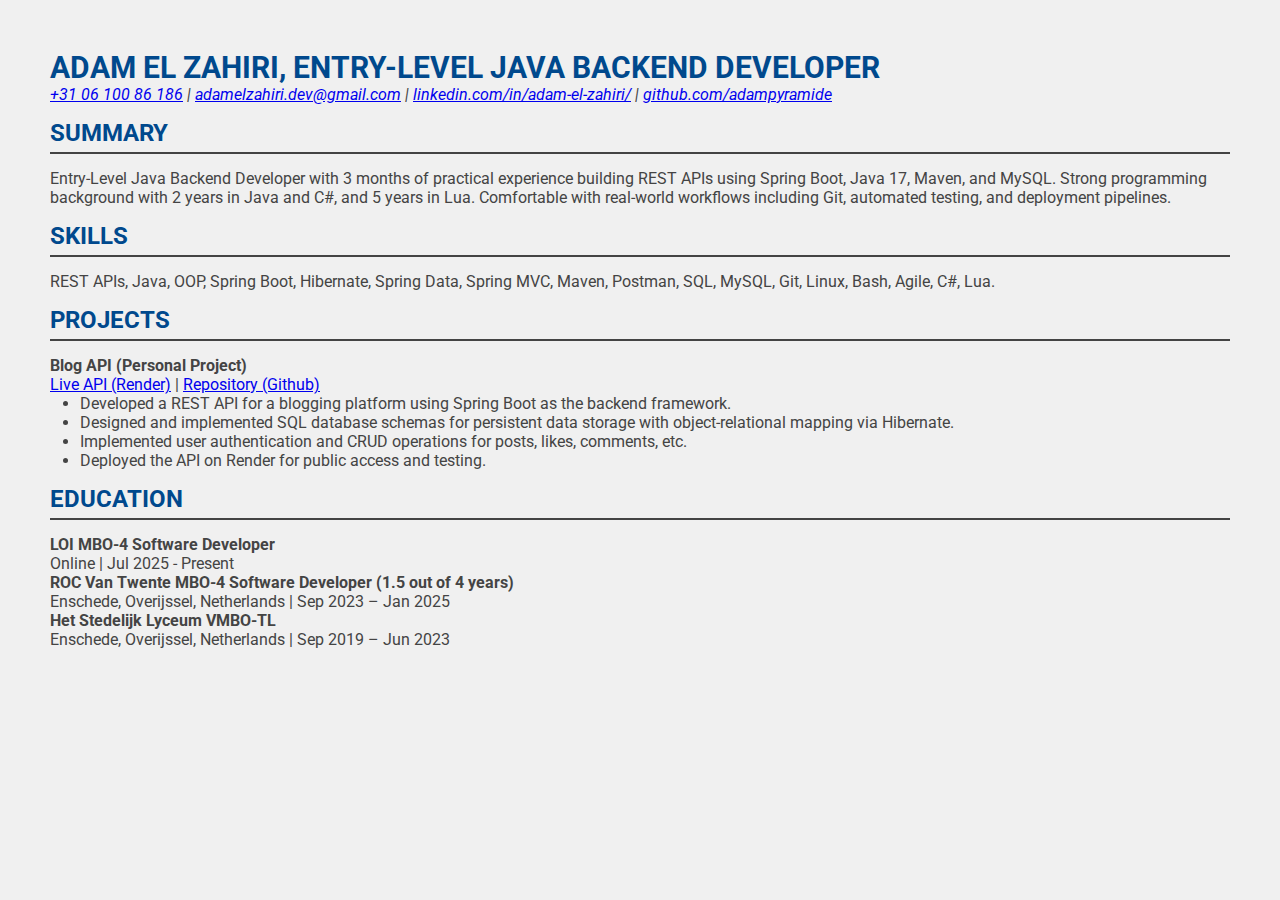
<file: cv-en.html>
<!DOCTYPE html>
<html lang="en">
<head>
    <meta charset="UTF-8">
    <meta name="viewport" content="width=device-width, initial-scale=1.0">
    <link rel="stylesheet" type="text/css" href="/CSS/resume_style.css">
    <title>Adam El Zahiri CV English</title>

    <link href="https://fonts.googleapis.com/css2?family=National+Park:wght@200..800&family=Roboto:ital,wght@0,100..900;1,100..900&family=Special+Gothic+Condensed+One&display=swap" rel="stylesheet" alt="Robot Google Fonts for all text">
</head>
<body>
    <header>
        <h1>ADAM EL ZAHIRI, ENTRY-LEVEL JAVA BACKEND DEVELOPER</h1>
        <address>
            <p>
                <a href="tel:+31610086186">+31 06 100 86 186</a> | 
                <a href="mailto:adamxelz@gmail.com">adamelzahiri.dev@gmail.com</a> | 
                <a href="https://www.linkedin.com/in/adam-el-zahiri/">linkedin.com/in/adam-el-zahiri/</a> | 
                <a href="https://github.com/adampyramide">github.com/adampyramide</a>
            </p>
        </address>
    </header>

    <section>
        <h2>SUMMARY</h2>
        <p>Entry-Level Java Backend Developer with 3 months of practical experience building REST APIs using Spring Boot, Java 17, Maven, and MySQL. Strong programming background with 2 years in Java and C#, and 5 years in Lua. Comfortable with real-world workflows including Git, automated testing, and deployment pipelines.</p>
    </section>

    <section>
        <h2>SKILLS</h2>

        <p>REST APIs, Java, OOP, Spring Boot, Hibernate, Spring Data, Spring MVC, Maven, Postman, SQL, MySQL, Git, Linux, Bash, Agile, C#, Lua.</p>
    </section>

    <!-- <section>
        <h2>WORK EXPERIENCE</h2>
        <div>
            <strong>Title</strong>
            <p>Company Name | Location | January 2025 - Present</p>
            <ul>
                <li>Achievement1</li>
                <li>Achievement2</li>
                <li>Achievement3</li>
            </ul>
        </div>
    </section> -->

    <section>
        <h2>PROJECTS</h2>
        
        <div>
            <strong>Blog API (Personal Project)</strong>
            <p>
                <a href="https://blogapi-vzsx.onrender.com/">Live API (Render)</a> | 
                <a href="https://github.com/adampyramide/BlogAPI">Repository (Github)</a>
            </p>
            <ul>
                <li>Developed a REST API for a blogging platform using Spring Boot as the backend framework.</li>
                <li>Designed and implemented SQL database schemas for persistent data storage with object-relational mapping via Hibernate.</li>
                <li>Implemented user authentication and CRUD operations for posts, likes, comments, etc.</li>
                <!-- <li>Implemented automated testing for API endpoints using JUnit and Mockito.</li> -->
                <!-- <li>Collaborated with a frontend developer to integrate and consume the API, ensuring seamless communication between backend and frontend components.</li> -->
                <li>Deployed the API on Render for public access and testing.</li>
            </ul>
        </div>

    </section>

    <section>
        <h2>EDUCATION</h2>
        
        <div>
            <strong>LOI MBO-4 Software Developer</strong>
            <p>Online | Jul 2025 - Present</p>
        </div>

        <div>
            <strong>ROC Van Twente MBO-4 Software Developer (1.5 out of 4 years)</strong>
            <p>Enschede, Overijssel, Netherlands | Sep 2023 – Jan 2025</p>
        </div>

        <div>
            <strong>Het Stedelijk Lyceum VMBO-TL</strong>
            <p>Enschede, Overijssel, Netherlands | Sep 2019 – Jun 2023</p>
        </div>

    </section>
    
    <script>
        document.addEventListener("DOMContentLoaded", function () {
            const links = document.querySelectorAll("a[href^='http']");
            links.forEach(link => {
                link.setAttribute("target", "_blank");
                link.setAttribute("rel", "noopener noreferrer");
            });
        });
    </script>
</body>
</html>
</file>
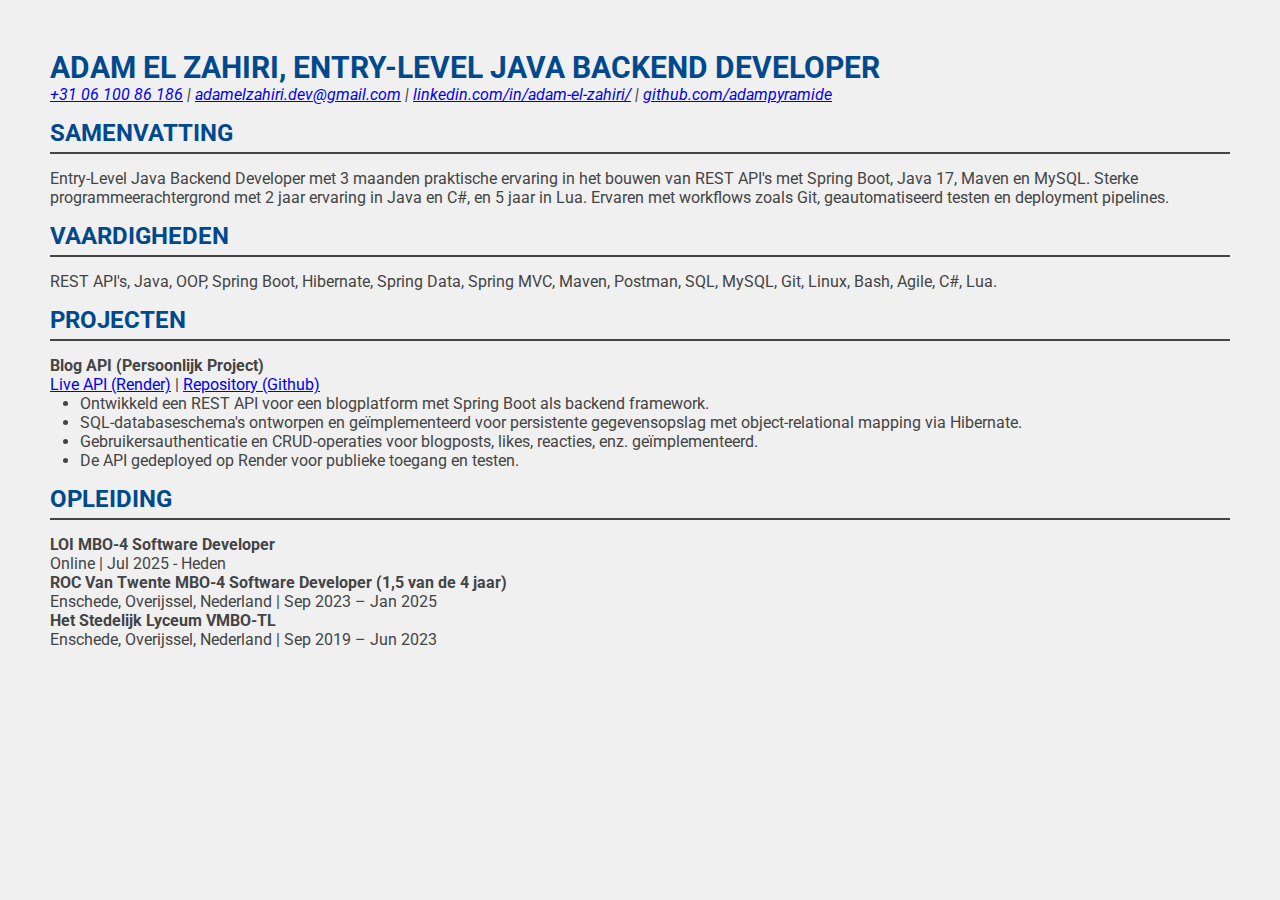
<file: cv-nl.html>
<!DOCTYPE html>
<html lang="nl">
<head>
    <meta charset="UTF-8">
    <meta name="viewport" content="width=device-width, initial-scale=1.0">
    <link rel="stylesheet" type="text/css" href="/CSS/resume_style.css">
    <title>Adam El Zahiri CV Nederlands</title>

    <link href="https://fonts.googleapis.com/css2?family=National+Park:wght@200..800&family=Roboto:ital,wght@0,100..900;1,100..900&family=Special+Gothic+Condensed+One&display=swap" rel="stylesheet" alt="Robot Google Fonts voor alle tekst">
</head>
<body>
    <header>
        <h1>ADAM EL ZAHIRI, ENTRY-LEVEL JAVA BACKEND DEVELOPER</h1>
        <address>
            <p>
                <a href="tel:+31610086186">+31 06 100 86 186</a> | 
                <a href="mailto:adamxelz@gmail.com">adamelzahiri.dev@gmail.com</a> | 
                <a href="https://www.linkedin.com/in/adam-el-zahiri/">linkedin.com/in/adam-el-zahiri/</a> | 
                <a href="https://github.com/adampyramide">github.com/adampyramide</a>
            </p>
        </address>
    </header>

    <section>
        <h2>SAMENVATTING</h2>
        <p>Entry-Level Java Backend Developer met 3 maanden praktische ervaring in het bouwen van REST API's met Spring Boot, Java 17, Maven en MySQL. Sterke programmeerachtergrond met 2 jaar ervaring in Java en C#, en 5 jaar in Lua. Ervaren met workflows zoals Git, geautomatiseerd testen en deployment pipelines.</p>
    </section>

    <section>
        <h2>VAARDIGHEDEN</h2>
        <p>REST API's, Java, OOP, Spring Boot, Hibernate, Spring Data, Spring MVC, Maven, Postman, SQL, MySQL, Git, Linux, Bash, Agile, C#, Lua.</p>
    </section>

    <!-- <section>
        <h2>WERKERVARING</h2>
        <div>
            <strong>Functie</strong>
            <p>Bedrijfsnaam | Locatie | Jan 2025 - Heden</p>
            <ul>
                <li>Prestatie1</li>
                <li>Prestatie2</li>
                <li>Prestatie3</li>
            </ul>
        </div>
    </section> -->

    <section>
        <h2>PROJECTEN</h2>

        <div>
            <strong>Blog API (Persoonlijk Project)</strong>
            <p>
                <a href="https://blogapi-vzsx.onrender.com/">Live API (Render)</a> | 
                <a href="https://github.com/adampyramide/BlogAPI">Repository (Github)</a>
            </p>
            <ul>
                <li>Ontwikkeld een REST API voor een blogplatform met Spring Boot als backend framework.</li>
                <li>SQL-databaseschema's ontworpen en geïmplementeerd voor persistente gegevensopslag met object-relational mapping via Hibernate.</li>
                <li>Gebruikersauthenticatie en CRUD-operaties voor blogposts, likes, reacties, enz. geïmplementeerd.</li>
                <!-- <li>Geautomatiseerd testen van API-endpoints met JUnit en Mockito geïmplementeerd.</li> -->
                <!-- <li>Samenwerking met een frontend developer om de API te integreren en te gebruiken, voor een naadloze communicatie tussen backend en frontend.</li> -->
                <li>De API gedeployed op Render voor publieke toegang en testen.</li>
            </ul>
        </div>

    </section>

    <section>
        <h2>OPLEIDING</h2>
        <div>
            <strong>LOI MBO-4 Software Developer</strong>
            <p>Online | Jul 2025 - Heden</p>
        </div>

        <div>
            <strong>ROC Van Twente MBO-4 Software Developer (1,5 van de 4 jaar)</strong>
            <p>Enschede, Overijssel, Nederland | Sep 2023 – Jan 2025</p>
        </div>

        <div>
            <strong>Het Stedelijk Lyceum VMBO-TL</strong>
            <p>Enschede, Overijssel, Nederland | Sep 2019 – Jun 2023</p>
        </div>
    </section>
    
    <script>
        document.addEventListener("DOMContentLoaded", function () {
            const links = document.querySelectorAll("a[href^='http']");
            links.forEach(link => {
                link.setAttribute("target", "_blank");
                link.setAttribute("rel", "noopener noreferrer");
            });
        });
    </script>
</body>
</html>
</file>
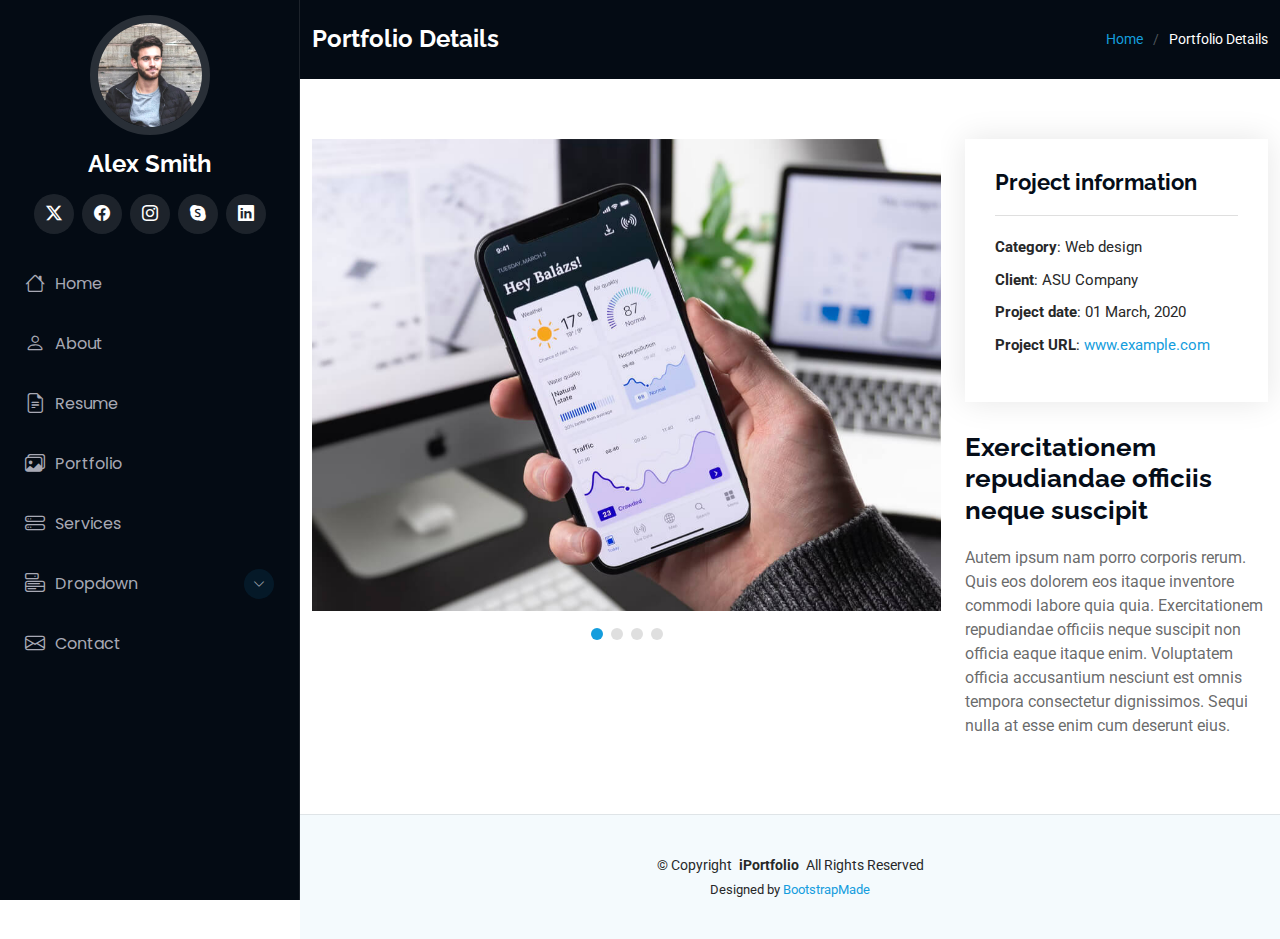
<file: portfolio-details.html>
<!DOCTYPE html>
<html lang="en">

<head>
  <meta charset="utf-8">
  <meta content="width=device-width, initial-scale=1.0" name="viewport">
  <title>Portfolio Details - iPortfolio Bootstrap Template</title>
  <meta content="" name="description">
  <meta content="" name="keywords">

  <!-- Favicons -->
  <link href="assets/img/favicon.png" rel="icon">
  <link href="assets/img/apple-touch-icon.png" rel="apple-touch-icon">

  <!-- Fonts -->
  <link href="https://fonts.googleapis.com" rel="preconnect">
  <link href="https://fonts.gstatic.com" rel="preconnect" crossorigin>
  <link href="https://fonts.googleapis.com/css2?family=Roboto:ital,wght@0,100;0,300;0,400;0,500;0,700;0,900;1,100;1,300;1,400;1,500;1,700;1,900&family=Poppins:ital,wght@0,100;0,200;0,300;0,400;0,500;0,600;0,700;0,800;0,900;1,100;1,200;1,300;1,400;1,500;1,600;1,700;1,800;1,900&family=Raleway:ital,wght@0,100;0,200;0,300;0,400;0,500;0,600;0,700;0,800;0,900;1,100;1,200;1,300;1,400;1,500;1,600;1,700;1,800;1,900&display=swap" rel="stylesheet">

  <!-- Vendor CSS Files -->
  <link href="assets/vendor/bootstrap/css/bootstrap.min.css" rel="stylesheet">
  <link href="assets/vendor/bootstrap-icons/bootstrap-icons.css" rel="stylesheet">
  <link href="assets/vendor/aos/aos.css" rel="stylesheet">
  <link href="assets/vendor/glightbox/css/glightbox.min.css" rel="stylesheet">
  <link href="assets/vendor/swiper/swiper-bundle.min.css" rel="stylesheet">

  <!-- Main CSS File -->
  <link href="assets/css/main.css" rel="stylesheet">

  <!-- =======================================================
  * Template Name: iPortfolio
  * Template URL: https://bootstrapmade.com/iportfolio-bootstrap-portfolio-websites-template/
  * Updated: Jun 29 2024 with Bootstrap v5.3.3
  * Author: BootstrapMade.com
  * License: https://bootstrapmade.com/license/
  ======================================================== -->
</head>

<body class="portfolio-details-page">

  <header id="header" class="header dark-background d-flex flex-column">
    <i class="header-toggle d-xl-none bi bi-list"></i>

    <div class="profile-img">
      <img src="assets/img/my-profile-img.jpg" alt="" class="img-fluid rounded-circle">
    </div>

    <a href="index.html" class="logo d-flex align-items-center justify-content-center">
      <!-- Uncomment the line below if you also wish to use an image logo -->
      <!-- <img src="assets/img/logo.png" alt=""> -->
      <h1 class="sitename">Alex Smith</h1>
    </a>

    <div class="social-links text-center">
      <a href="#" class="twitter"><i class="bi bi-twitter-x"></i></a>
      <a href="#" class="facebook"><i class="bi bi-facebook"></i></a>
      <a href="#" class="instagram"><i class="bi bi-instagram"></i></a>
      <a href="#" class="google-plus"><i class="bi bi-skype"></i></a>
      <a href="#" class="linkedin"><i class="bi bi-linkedin"></i></a>
    </div>

    <nav id="navmenu" class="navmenu">
      <ul>
        <li><a href="#hero"><i class="bi bi-house navicon"></i>Home</a></li>
        <li><a href="#about"><i class="bi bi-person navicon"></i> About</a></li>
        <li><a href="#resume"><i class="bi bi-file-earmark-text navicon"></i> Resume</a></li>
        <li><a href="#portfolio"><i class="bi bi-images navicon"></i> Portfolio</a></li>
        <li><a href="#services"><i class="bi bi-hdd-stack navicon"></i> Services</a></li>
        <li class="dropdown"><a href="#"><i class="bi bi-menu-button navicon"></i> <span>Dropdown</span> <i class="bi bi-chevron-down toggle-dropdown"></i></a>
          <ul>
            <li><a href="#">Dropdown 1</a></li>
            <li class="dropdown"><a href="#"><span>Deep Dropdown</span> <i class="bi bi-chevron-down toggle-dropdown"></i></a>
              <ul>
                <li><a href="#">Deep Dropdown 1</a></li>
                <li><a href="#">Deep Dropdown 2</a></li>
                <li><a href="#">Deep Dropdown 3</a></li>
                <li><a href="#">Deep Dropdown 4</a></li>
                <li><a href="#">Deep Dropdown 5</a></li>
              </ul>
            </li>
            <li><a href="#">Dropdown 2</a></li>
            <li><a href="#">Dropdown 3</a></li>
            <li><a href="#">Dropdown 4</a></li>
          </ul>
        </li>
        <li><a href="#contact"><i class="bi bi-envelope navicon"></i> Contact</a></li>
      </ul>
    </nav>

  </header>

  <main class="main">

    <!-- Page Title -->
    <div class="page-title dark-background">
      <div class="container d-lg-flex justify-content-between align-items-center">
        <h1 class="mb-2 mb-lg-0">Portfolio Details</h1>
        <nav class="breadcrumbs">
          <ol>
            <li><a href="index.html">Home</a></li>
            <li class="current">Portfolio Details</li>
          </ol>
        </nav>
      </div>
    </div><!-- End Page Title -->

    <!-- Portfolio Details Section -->
    <section id="portfolio-details" class="portfolio-details section">

      <div class="container" data-aos="fade-up" data-aos-delay="100">

        <div class="row gy-4">

          <div class="col-lg-8">
            <div class="portfolio-details-slider swiper init-swiper">

              <script type="application/json" class="swiper-config">
                {
                  "loop": true,
                  "speed": 600,
                  "autoplay": {
                    "delay": 5000
                  },
                  "slidesPerView": "auto",
                  "pagination": {
                    "el": ".swiper-pagination",
                    "type": "bullets",
                    "clickable": true
                  }
                }
              </script>

              <div class="swiper-wrapper align-items-center">

                <div class="swiper-slide">
                  <img src="assets/img/portfolio/app-1.jpg" alt="">
                </div>

                <div class="swiper-slide">
                  <img src="assets/img/portfolio/product-1.jpg" alt="">
                </div>

                <div class="swiper-slide">
                  <img src="assets/img/portfolio/branding-1.jpg" alt="">
                </div>

                <div class="swiper-slide">
                  <img src="assets/img/portfolio/books-1.jpg" alt="">
                </div>

              </div>
              <div class="swiper-pagination"></div>
            </div>
          </div>

          <div class="col-lg-4">
            <div class="portfolio-info" data-aos="fade-up" data-aos-delay="200">
              <h3>Project information</h3>
              <ul>
                <li><strong>Category</strong>: Web design</li>
                <li><strong>Client</strong>: ASU Company</li>
                <li><strong>Project date</strong>: 01 March, 2020</li>
                <li><strong>Project URL</strong>: <a href="#">www.example.com</a></li>
              </ul>
            </div>
            <div class="portfolio-description" data-aos="fade-up" data-aos-delay="300">
              <h2>Exercitationem repudiandae officiis neque suscipit</h2>
              <p>
                Autem ipsum nam porro corporis rerum. Quis eos dolorem eos itaque inventore commodi labore quia quia. Exercitationem repudiandae officiis neque suscipit non officia eaque itaque enim. Voluptatem officia accusantium nesciunt est omnis tempora consectetur dignissimos. Sequi nulla at esse enim cum deserunt eius.
              </p>
            </div>
          </div>

        </div>

      </div>

    </section><!-- /Portfolio Details Section -->

  </main>

  <footer id="footer" class="footer position-relative light-background">

    <div class="container">
      <div class="copyright text-center ">
        <p>© <span>Copyright</span> <strong class="px-1 sitename">iPortfolio</strong> <span>All Rights Reserved</span></p>
      </div>
      <div class="credits">
        <!-- All the links in the footer should remain intact. -->
        <!-- You can delete the links only if you've purchased the pro version. -->
        <!-- Licensing information: https://bootstrapmade.com/license/ -->
        <!-- Purchase the pro version with working PHP/AJAX contact form: [buy-url] -->
        Designed by <a href="https://bootstrapmade.com/">BootstrapMade</a>
      </div>
    </div>

  </footer>

  <!-- Scroll Top -->
  <a href="#" id="scroll-top" class="scroll-top d-flex align-items-center justify-content-center"><i class="bi bi-arrow-up-short"></i></a>

  <!-- Preloader -->
  <div id="preloader"></div>

  <!-- Vendor JS Files -->
  <script src="assets/vendor/bootstrap/js/bootstrap.bundle.min.js"></script>
  <script src="assets/vendor/php-email-form/validate.js"></script>
  <script src="assets/vendor/aos/aos.js"></script>
  <script src="assets/vendor/typed.js/typed.umd.js"></script>
  <script src="assets/vendor/purecounter/purecounter_vanilla.js"></script>
  <script src="assets/vendor/waypoints/noframework.waypoints.js"></script>
  <script src="assets/vendor/glightbox/js/glightbox.min.js"></script>
  <script src="assets/vendor/imagesloaded/imagesloaded.pkgd.min.js"></script>
  <script src="assets/vendor/isotope-layout/isotope.pkgd.min.js"></script>
  <script src="assets/vendor/swiper/swiper-bundle.min.js"></script>

  <!-- Main JS File -->
  <script src="assets/js/main.js"></script>

</body>

</html>
</file>
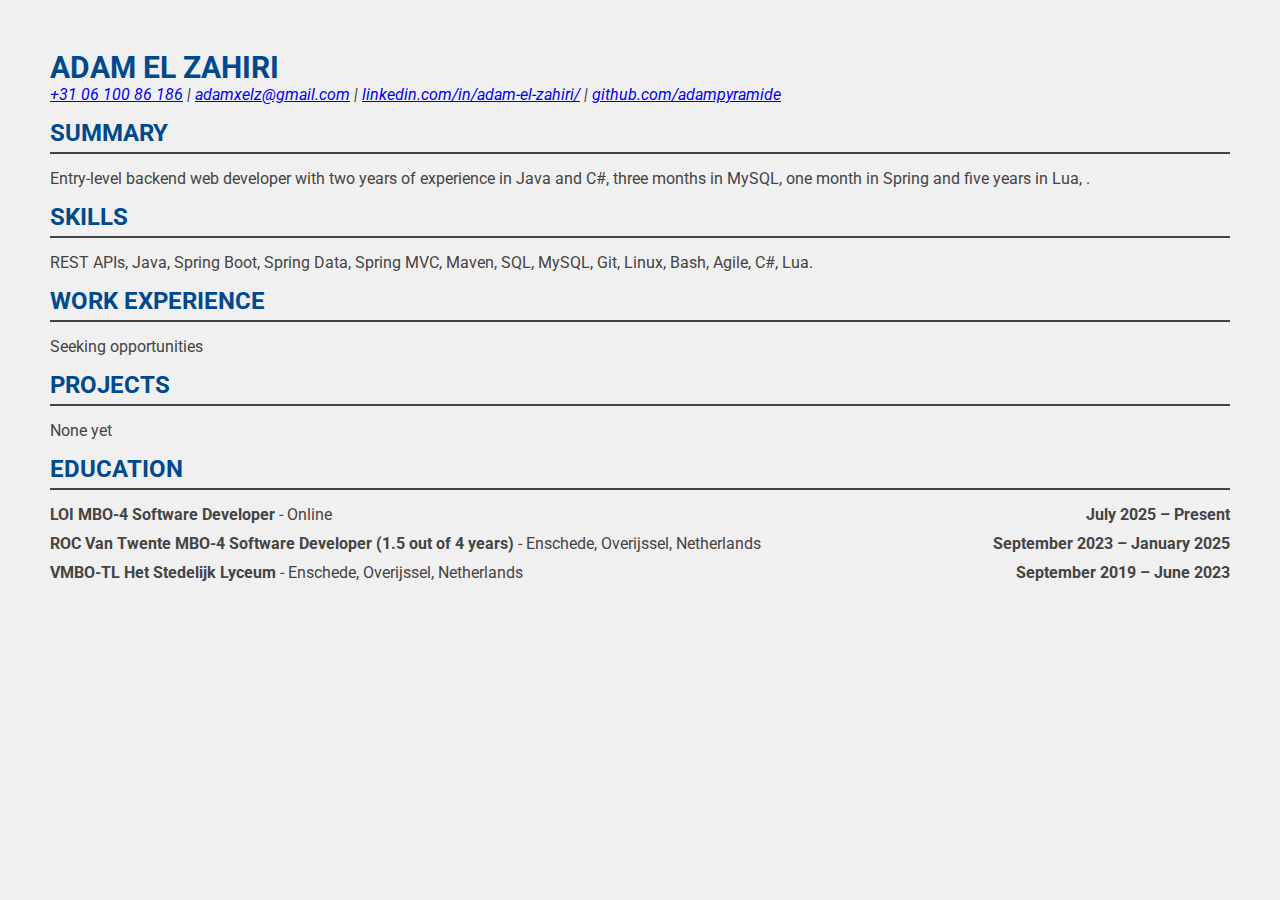
<file: resume.html>
<!DOCTYPE html>
<html lang="en">
<head>
    <meta charset="UTF-8">
    <meta name="viewport" content="width=device-width, initial-scale=1.0">
    <link rel="stylesheet" type="text/css" href="/CSS/resume_style.css">
    <title>Adam El Zahiri Resume</title>

    <link href="https://fonts.googleapis.com/css2?family=National+Park:wght@200..800&family=Roboto:ital,wght@0,100..900;1,100..900&family=Special+Gothic+Condensed+One&display=swap" rel="stylesheet" alt="Robot Google Fonts for all text">
</head>
<body>
    <header>
        <h1>ADAM EL ZAHIRI</h1>
        <address>
            <p>
                <a href="tel:+31610086186">+31 06 100 86 186</a> | 
                <a href="mailto:adamxelz@gmail.com">adamxelz@gmail.com</a> | 
                <a href="https://www.linkedin.com/in/adam-el-zahiri/">linkedin.com/in/adam-el-zahiri/</a> | 
                <a href="https://github.com/adampyramide">github.com/adampyramide</a>
            </p>
        </address>
    </header>

    <section>
        <h2>SUMMARY</h2>

        <p>Entry-level backend web developer with two years of experience in Java and C#, three months in MySQL, one month in Spring and five years in Lua, .</p>
    </section>

    <section>
        <h2>SKILLS</h2>

        <p>REST APIs, Java, Spring Boot, Spring Data, Spring MVC, Maven, SQL, MySQL, Git, Linux, Bash, Agile, C#, Lua.</p>
    </section>

    <section>
        <h2>WORK EXPERIENCE</h2>
        
        <p>Seeking opportunities</p>
        <!-- <div class="entry">
            <div class="description">
                <p><strong>Business Name</strong> - Intern Software Developer - Enschede, Overijssel, Netherlands</p>
                <ul>
                    <li>Achievement1</li>
                    <li>Achievement2</li>
                    <li>Achievement3</li>
                </ul>
            </div>
            <div class="date">Jan. 2025 – Present</div>
        </div> -->
    </section>

    <section>
        <h2>PROJECTS</h2>
        
        <p>None yet</p>
        <!-- <div class="entry">
            <div class="description">
                <p><strong>Store Website</strong> - Personal Project</p>
                <p class="education_description">Created a store website using mySQL for database, Java for backend.
                    <a href="https://adampyramide.github.io/projects/store">View the project on my portfolio here.</a>
                </p>
            </div>
            <div class="date">Sept. 2023 – Jan. 2025 </div>
        </div> -->
    </section>

    <section>
        <h2>EDUCATION</h2>
        
        <div class="entry">
            <p><strong>LOI MBO-4 Software Developer</strong> - Online</p>
            <div class="date">July 2025 – Present </div>
        </div>
        <div class="entry">
            <p><strong>ROC Van Twente MBO-4 Software Developer (1.5 out of 4 years)</strong> - Enschede, Overijssel, Netherlands</p>
            <div class="date">September 2023 – January 2025 </div>
        </div>
        <div class="entry">
            <p><strong>VMBO-TL Het Stedelijk Lyceum</strong> - Enschede, Overijssel, Netherlands</p>
            <div class="date">September 2019 – June 2023</div>
        </div>
    </section>
    
    <script>
        document.addEventListener("DOMContentLoaded", function () {
            const links = document.querySelectorAll("a[href^='http']");
            links.forEach(link => {
                link.setAttribute("target", "_blank");
                link.setAttribute("rel", "noopener noreferrer");
            });
        });
    </script>
</body>
</html>
</file>
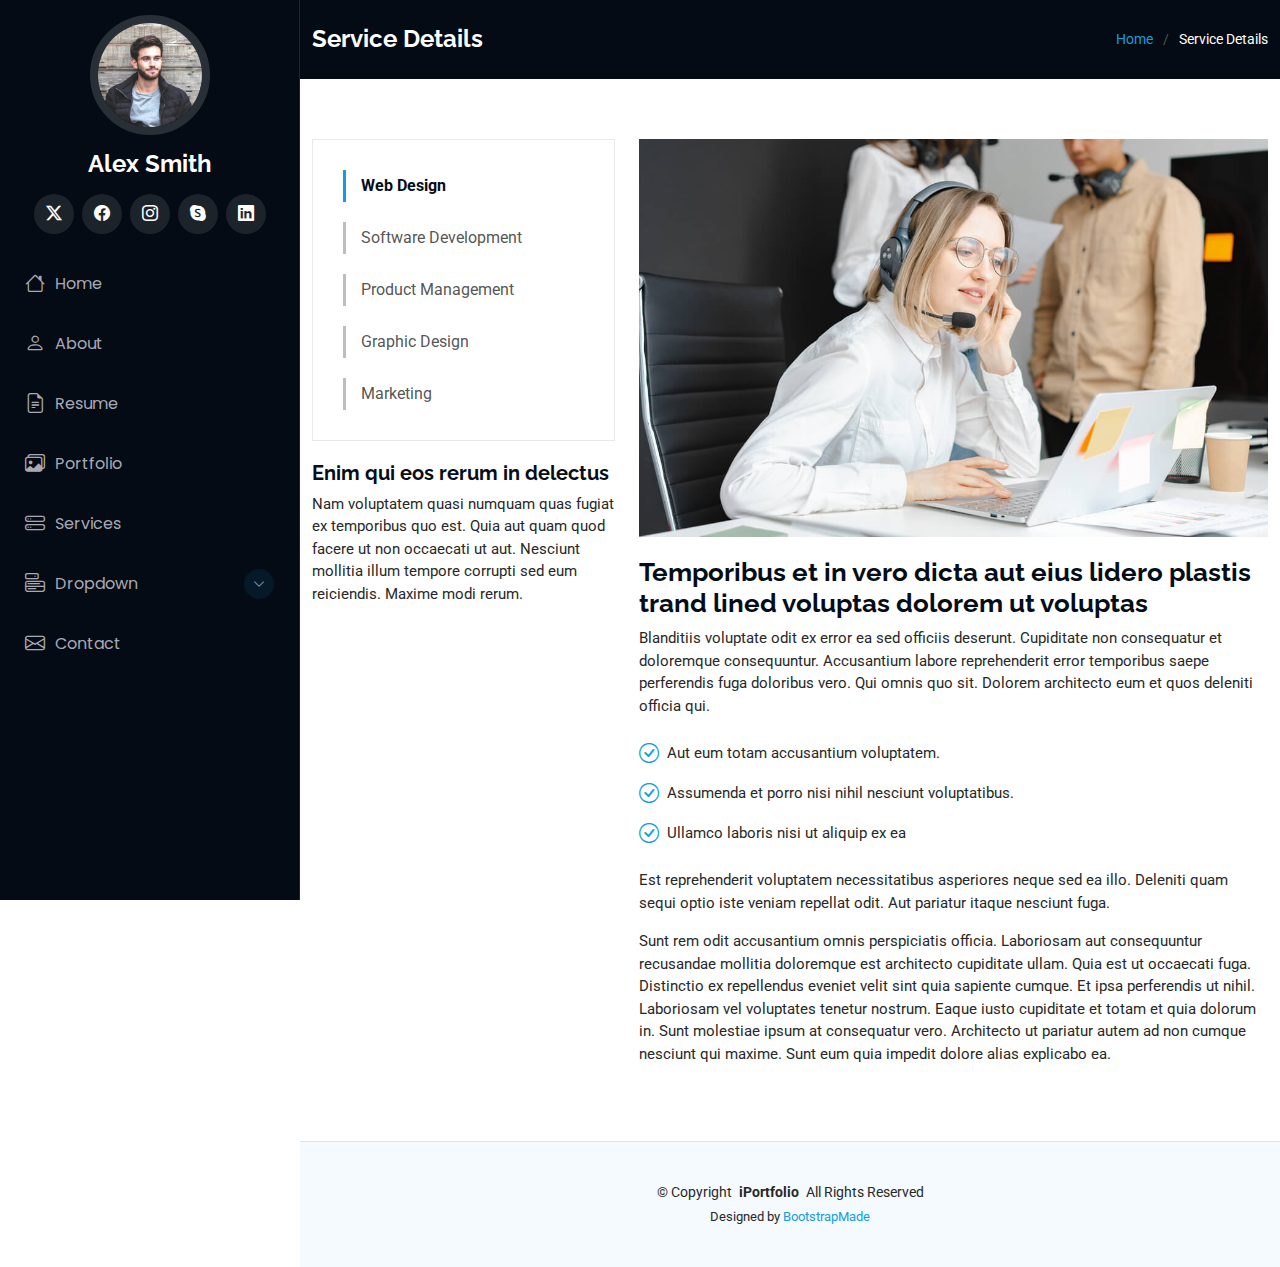
<file: service-details.html>
<!DOCTYPE html>
<html lang="en">

<head>
  <meta charset="utf-8">
  <meta content="width=device-width, initial-scale=1.0" name="viewport">
  <title>Service Details - iPortfolio Bootstrap Template</title>
  <meta content="" name="description">
  <meta content="" name="keywords">

  <!-- Favicons -->
  <link href="assets/img/favicon.png" rel="icon">
  <link href="assets/img/apple-touch-icon.png" rel="apple-touch-icon">

  <!-- Fonts -->
  <link href="https://fonts.googleapis.com" rel="preconnect">
  <link href="https://fonts.gstatic.com" rel="preconnect" crossorigin>
  <link href="https://fonts.googleapis.com/css2?family=Roboto:ital,wght@0,100;0,300;0,400;0,500;0,700;0,900;1,100;1,300;1,400;1,500;1,700;1,900&family=Poppins:ital,wght@0,100;0,200;0,300;0,400;0,500;0,600;0,700;0,800;0,900;1,100;1,200;1,300;1,400;1,500;1,600;1,700;1,800;1,900&family=Raleway:ital,wght@0,100;0,200;0,300;0,400;0,500;0,600;0,700;0,800;0,900;1,100;1,200;1,300;1,400;1,500;1,600;1,700;1,800;1,900&display=swap" rel="stylesheet">

  <!-- Vendor CSS Files -->
  <link href="assets/vendor/bootstrap/css/bootstrap.min.css" rel="stylesheet">
  <link href="assets/vendor/bootstrap-icons/bootstrap-icons.css" rel="stylesheet">
  <link href="assets/vendor/aos/aos.css" rel="stylesheet">
  <link href="assets/vendor/glightbox/css/glightbox.min.css" rel="stylesheet">
  <link href="assets/vendor/swiper/swiper-bundle.min.css" rel="stylesheet">

  <!-- Main CSS File -->
  <link href="assets/css/main.css" rel="stylesheet">

  <!-- =======================================================
  * Template Name: iPortfolio
  * Template URL: https://bootstrapmade.com/iportfolio-bootstrap-portfolio-websites-template/
  * Updated: Jun 29 2024 with Bootstrap v5.3.3
  * Author: BootstrapMade.com
  * License: https://bootstrapmade.com/license/
  ======================================================== -->
</head>

<body class="service-details-page">

  <header id="header" class="header dark-background d-flex flex-column">
    <i class="header-toggle d-xl-none bi bi-list"></i>

    <div class="profile-img">
      <img src="assets/img/my-profile-img.jpg" alt="" class="img-fluid rounded-circle">
    </div>

    <a href="index.html" class="logo d-flex align-items-center justify-content-center">
      <!-- Uncomment the line below if you also wish to use an image logo -->
      <!-- <img src="assets/img/logo.png" alt=""> -->
      <h1 class="sitename">Alex Smith</h1>
    </a>

    <div class="social-links text-center">
      <a href="#" class="twitter"><i class="bi bi-twitter-x"></i></a>
      <a href="#" class="facebook"><i class="bi bi-facebook"></i></a>
      <a href="#" class="instagram"><i class="bi bi-instagram"></i></a>
      <a href="#" class="google-plus"><i class="bi bi-skype"></i></a>
      <a href="#" class="linkedin"><i class="bi bi-linkedin"></i></a>
    </div>

    <nav id="navmenu" class="navmenu">
      <ul>
        <li><a href="#hero"><i class="bi bi-house navicon"></i>Home</a></li>
        <li><a href="#about"><i class="bi bi-person navicon"></i> About</a></li>
        <li><a href="#resume"><i class="bi bi-file-earmark-text navicon"></i> Resume</a></li>
        <li><a href="#portfolio"><i class="bi bi-images navicon"></i> Portfolio</a></li>
        <li><a href="#services"><i class="bi bi-hdd-stack navicon"></i> Services</a></li>
        <li class="dropdown"><a href="#"><i class="bi bi-menu-button navicon"></i> <span>Dropdown</span> <i class="bi bi-chevron-down toggle-dropdown"></i></a>
          <ul>
            <li><a href="#">Dropdown 1</a></li>
            <li class="dropdown"><a href="#"><span>Deep Dropdown</span> <i class="bi bi-chevron-down toggle-dropdown"></i></a>
              <ul>
                <li><a href="#">Deep Dropdown 1</a></li>
                <li><a href="#">Deep Dropdown 2</a></li>
                <li><a href="#">Deep Dropdown 3</a></li>
                <li><a href="#">Deep Dropdown 4</a></li>
                <li><a href="#">Deep Dropdown 5</a></li>
              </ul>
            </li>
            <li><a href="#">Dropdown 2</a></li>
            <li><a href="#">Dropdown 3</a></li>
            <li><a href="#">Dropdown 4</a></li>
          </ul>
        </li>
        <li><a href="#contact"><i class="bi bi-envelope navicon"></i> Contact</a></li>
      </ul>
    </nav>

  </header>

  <main class="main">

    <!-- Page Title -->
    <div class="page-title dark-background">
      <div class="container d-lg-flex justify-content-between align-items-center">
        <h1 class="mb-2 mb-lg-0">Service Details</h1>
        <nav class="breadcrumbs">
          <ol>
            <li><a href="index.html">Home</a></li>
            <li class="current">Service Details</li>
          </ol>
        </nav>
      </div>
    </div><!-- End Page Title -->

    <!-- Service Details Section -->
    <section id="service-details" class="service-details section">

      <div class="container">

        <div class="row gy-4">

          <div class="col-lg-4" data-aos="fade-up" data-aos-delay="100">
            <div class="services-list">
              <a href="#" class="active">Web Design</a>
              <a href="#">Software Development</a>
              <a href="#">Product Management</a>
              <a href="#">Graphic Design</a>
              <a href="#">Marketing</a>
            </div>

            <h4>Enim qui eos rerum in delectus</h4>
            <p>Nam voluptatem quasi numquam quas fugiat ex temporibus quo est. Quia aut quam quod facere ut non occaecati ut aut. Nesciunt mollitia illum tempore corrupti sed eum reiciendis. Maxime modi rerum.</p>
          </div>

          <div class="col-lg-8" data-aos="fade-up" data-aos-delay="200">
            <img src="assets/img/services.jpg" alt="" class="img-fluid services-img">
            <h3>Temporibus et in vero dicta aut eius lidero plastis trand lined voluptas dolorem ut voluptas</h3>
            <p>
              Blanditiis voluptate odit ex error ea sed officiis deserunt. Cupiditate non consequatur et doloremque consequuntur. Accusantium labore reprehenderit error temporibus saepe perferendis fuga doloribus vero. Qui omnis quo sit. Dolorem architecto eum et quos deleniti officia qui.
            </p>
            <ul>
              <li><i class="bi bi-check-circle"></i> <span>Aut eum totam accusantium voluptatem.</span></li>
              <li><i class="bi bi-check-circle"></i> <span>Assumenda et porro nisi nihil nesciunt voluptatibus.</span></li>
              <li><i class="bi bi-check-circle"></i> <span>Ullamco laboris nisi ut aliquip ex ea</span></li>
            </ul>
            <p>
              Est reprehenderit voluptatem necessitatibus asperiores neque sed ea illo. Deleniti quam sequi optio iste veniam repellat odit. Aut pariatur itaque nesciunt fuga.
            </p>
            <p>
              Sunt rem odit accusantium omnis perspiciatis officia. Laboriosam aut consequuntur recusandae mollitia doloremque est architecto cupiditate ullam. Quia est ut occaecati fuga. Distinctio ex repellendus eveniet velit sint quia sapiente cumque. Et ipsa perferendis ut nihil. Laboriosam vel voluptates tenetur nostrum. Eaque iusto cupiditate et totam et quia dolorum in. Sunt molestiae ipsum at consequatur vero. Architecto ut pariatur autem ad non cumque nesciunt qui maxime. Sunt eum quia impedit dolore alias explicabo ea.
            </p>
          </div>

        </div>

      </div>

    </section><!-- /Service Details Section -->

  </main>

  <footer id="footer" class="footer position-relative light-background">

    <div class="container">
      <div class="copyright text-center ">
        <p>© <span>Copyright</span> <strong class="px-1 sitename">iPortfolio</strong> <span>All Rights Reserved</span></p>
      </div>
      <div class="credits">
        <!-- All the links in the footer should remain intact. -->
        <!-- You can delete the links only if you've purchased the pro version. -->
        <!-- Licensing information: https://bootstrapmade.com/license/ -->
        <!-- Purchase the pro version with working PHP/AJAX contact form: [buy-url] -->
        Designed by <a href="https://bootstrapmade.com/">BootstrapMade</a>
      </div>
    </div>

  </footer>

  <!-- Scroll Top -->
  <a href="#" id="scroll-top" class="scroll-top d-flex align-items-center justify-content-center"><i class="bi bi-arrow-up-short"></i></a>

  <!-- Preloader -->
  <div id="preloader"></div>

  <!-- Vendor JS Files -->
  <script src="assets/vendor/bootstrap/js/bootstrap.bundle.min.js"></script>
  <script src="assets/vendor/php-email-form/validate.js"></script>
  <script src="assets/vendor/aos/aos.js"></script>
  <script src="assets/vendor/typed.js/typed.umd.js"></script>
  <script src="assets/vendor/purecounter/purecounter_vanilla.js"></script>
  <script src="assets/vendor/waypoints/noframework.waypoints.js"></script>
  <script src="assets/vendor/glightbox/js/glightbox.min.js"></script>
  <script src="assets/vendor/imagesloaded/imagesloaded.pkgd.min.js"></script>
  <script src="assets/vendor/isotope-layout/isotope.pkgd.min.js"></script>
  <script src="assets/vendor/swiper/swiper-bundle.min.js"></script>

  <!-- Main JS File -->
  <script src="assets/js/main.js"></script>

</body>

</html>
</file>
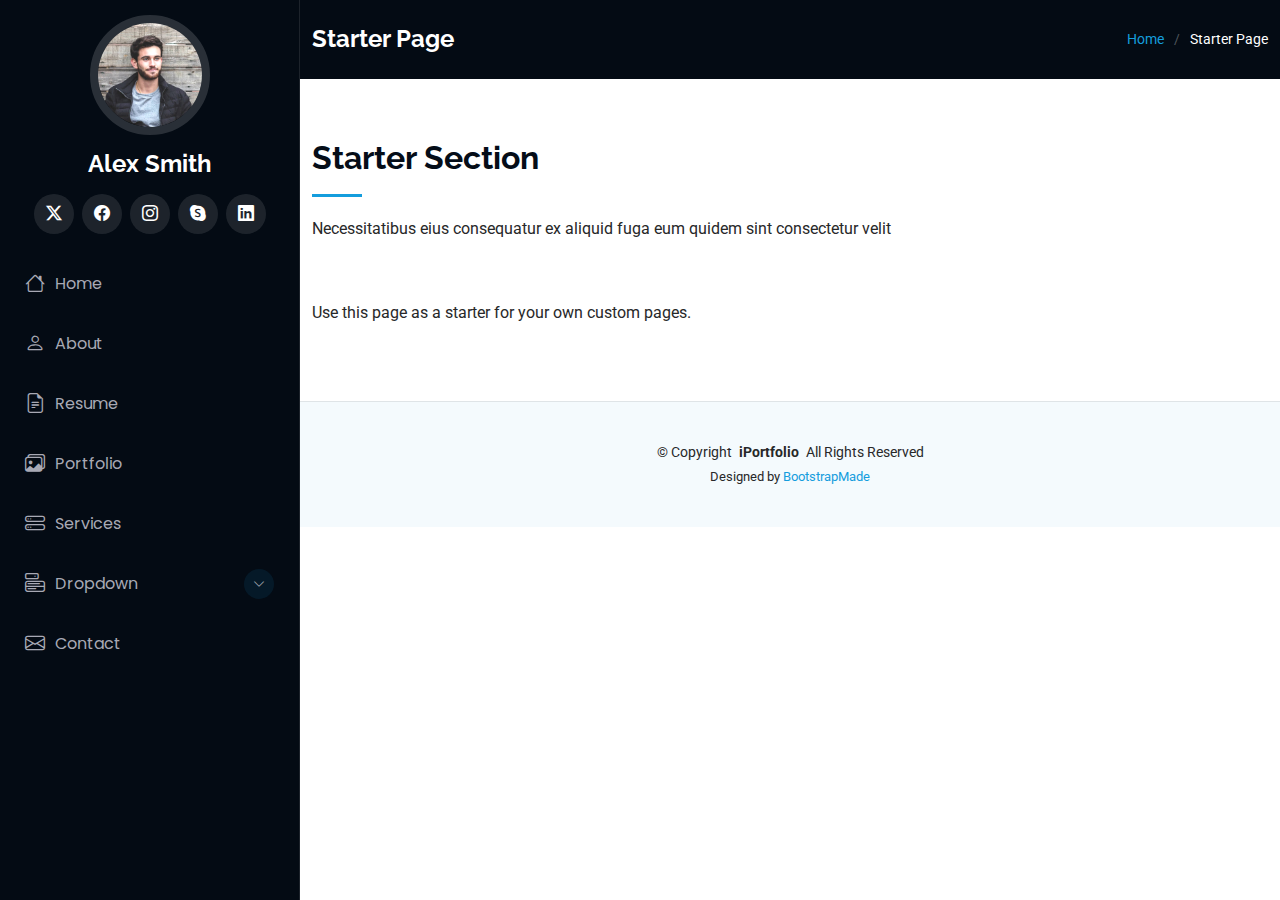
<file: starter-page.html>
<!DOCTYPE html>
<html lang="en">

<head>
  <meta charset="utf-8">
  <meta content="width=device-width, initial-scale=1.0" name="viewport">
  <title>Starter Page - iPortfolio Bootstrap Template</title>
  <meta content="" name="description">
  <meta content="" name="keywords">

  <!-- Favicons -->
  <link href="assets/img/favicon.png" rel="icon">
  <link href="assets/img/apple-touch-icon.png" rel="apple-touch-icon">

  <!-- Fonts -->
  <link href="https://fonts.googleapis.com" rel="preconnect">
  <link href="https://fonts.gstatic.com" rel="preconnect" crossorigin>
  <link href="https://fonts.googleapis.com/css2?family=Roboto:ital,wght@0,100;0,300;0,400;0,500;0,700;0,900;1,100;1,300;1,400;1,500;1,700;1,900&family=Poppins:ital,wght@0,100;0,200;0,300;0,400;0,500;0,600;0,700;0,800;0,900;1,100;1,200;1,300;1,400;1,500;1,600;1,700;1,800;1,900&family=Raleway:ital,wght@0,100;0,200;0,300;0,400;0,500;0,600;0,700;0,800;0,900;1,100;1,200;1,300;1,400;1,500;1,600;1,700;1,800;1,900&display=swap" rel="stylesheet">

  <!-- Vendor CSS Files -->
  <link href="assets/vendor/bootstrap/css/bootstrap.min.css" rel="stylesheet">
  <link href="assets/vendor/bootstrap-icons/bootstrap-icons.css" rel="stylesheet">
  <link href="assets/vendor/aos/aos.css" rel="stylesheet">
  <link href="assets/vendor/glightbox/css/glightbox.min.css" rel="stylesheet">
  <link href="assets/vendor/swiper/swiper-bundle.min.css" rel="stylesheet">

  <!-- Main CSS File -->
  <link href="assets/css/main.css" rel="stylesheet">

  <!-- =======================================================
  * Template Name: iPortfolio
  * Template URL: https://bootstrapmade.com/iportfolio-bootstrap-portfolio-websites-template/
  * Updated: Jun 29 2024 with Bootstrap v5.3.3
  * Author: BootstrapMade.com
  * License: https://bootstrapmade.com/license/
  ======================================================== -->
</head>

<body class="starter-page-page">

  <header id="header" class="header dark-background d-flex flex-column">
    <i class="header-toggle d-xl-none bi bi-list"></i>

    <div class="profile-img">
      <img src="assets/img/my-profile-img.jpg" alt="" class="img-fluid rounded-circle">
    </div>

    <a href="index.html" class="logo d-flex align-items-center justify-content-center">
      <!-- Uncomment the line below if you also wish to use an image logo -->
      <!-- <img src="assets/img/logo.png" alt=""> -->
      <h1 class="sitename">Alex Smith</h1>
    </a>

    <div class="social-links text-center">
      <a href="#" class="twitter"><i class="bi bi-twitter-x"></i></a>
      <a href="#" class="facebook"><i class="bi bi-facebook"></i></a>
      <a href="#" class="instagram"><i class="bi bi-instagram"></i></a>
      <a href="#" class="google-plus"><i class="bi bi-skype"></i></a>
      <a href="#" class="linkedin"><i class="bi bi-linkedin"></i></a>
    </div>

    <nav id="navmenu" class="navmenu">
      <ul>
        <li><a href="#hero"><i class="bi bi-house navicon"></i>Home</a></li>
        <li><a href="#about"><i class="bi bi-person navicon"></i> About</a></li>
        <li><a href="#resume"><i class="bi bi-file-earmark-text navicon"></i> Resume</a></li>
        <li><a href="#portfolio"><i class="bi bi-images navicon"></i> Portfolio</a></li>
        <li><a href="#services"><i class="bi bi-hdd-stack navicon"></i> Services</a></li>
        <li class="dropdown"><a href="#"><i class="bi bi-menu-button navicon"></i> <span>Dropdown</span> <i class="bi bi-chevron-down toggle-dropdown"></i></a>
          <ul>
            <li><a href="#">Dropdown 1</a></li>
            <li class="dropdown"><a href="#"><span>Deep Dropdown</span> <i class="bi bi-chevron-down toggle-dropdown"></i></a>
              <ul>
                <li><a href="#">Deep Dropdown 1</a></li>
                <li><a href="#">Deep Dropdown 2</a></li>
                <li><a href="#">Deep Dropdown 3</a></li>
                <li><a href="#">Deep Dropdown 4</a></li>
                <li><a href="#">Deep Dropdown 5</a></li>
              </ul>
            </li>
            <li><a href="#">Dropdown 2</a></li>
            <li><a href="#">Dropdown 3</a></li>
            <li><a href="#">Dropdown 4</a></li>
          </ul>
        </li>
        <li><a href="#contact"><i class="bi bi-envelope navicon"></i> Contact</a></li>
      </ul>
    </nav>

  </header>

  <main class="main">

    <!-- Page Title -->
    <div class="page-title dark-background">
      <div class="container d-lg-flex justify-content-between align-items-center">
        <h1 class="mb-2 mb-lg-0">Starter Page</h1>
        <nav class="breadcrumbs">
          <ol>
            <li><a href="index.html">Home</a></li>
            <li class="current">Starter Page</li>
          </ol>
        </nav>
      </div>
    </div><!-- End Page Title -->

    <!-- Starter Section Section -->
    <section id="starter-section" class="starter-section section">

      <!-- Section Title -->
      <div class="container section-title" data-aos="fade-up">
        <h2>Starter Section</h2>
        <p>Necessitatibus eius consequatur ex aliquid fuga eum quidem sint consectetur velit</p>
      </div><!-- End Section Title -->

      <div class="container" data-aos="fade-up">
        <p>Use this page as a starter for your own custom pages.</p>
      </div>

    </section><!-- /Starter Section Section -->

  </main>

  <footer id="footer" class="footer position-relative light-background">

    <div class="container">
      <div class="copyright text-center ">
        <p>© <span>Copyright</span> <strong class="px-1 sitename">iPortfolio</strong> <span>All Rights Reserved</span></p>
      </div>
      <div class="credits">
        <!-- All the links in the footer should remain intact. -->
        <!-- You can delete the links only if you've purchased the pro version. -->
        <!-- Licensing information: https://bootstrapmade.com/license/ -->
        <!-- Purchase the pro version with working PHP/AJAX contact form: [buy-url] -->
        Designed by <a href="https://bootstrapmade.com/">BootstrapMade</a>
      </div>
    </div>

  </footer>

  <!-- Scroll Top -->
  <a href="#" id="scroll-top" class="scroll-top d-flex align-items-center justify-content-center"><i class="bi bi-arrow-up-short"></i></a>

  <!-- Preloader -->
  <div id="preloader"></div>

  <!-- Vendor JS Files -->
  <script src="assets/vendor/bootstrap/js/bootstrap.bundle.min.js"></script>
  <script src="assets/vendor/php-email-form/validate.js"></script>
  <script src="assets/vendor/aos/aos.js"></script>
  <script src="assets/vendor/typed.js/typed.umd.js"></script>
  <script src="assets/vendor/purecounter/purecounter_vanilla.js"></script>
  <script src="assets/vendor/waypoints/noframework.waypoints.js"></script>
  <script src="assets/vendor/glightbox/js/glightbox.min.js"></script>
  <script src="assets/vendor/imagesloaded/imagesloaded.pkgd.min.js"></script>
  <script src="assets/vendor/isotope-layout/isotope.pkgd.min.js"></script>
  <script src="assets/vendor/swiper/swiper-bundle.min.js"></script>

  <!-- Main JS File -->
  <script src="assets/js/main.js"></script>

</body>

</html>
</file>
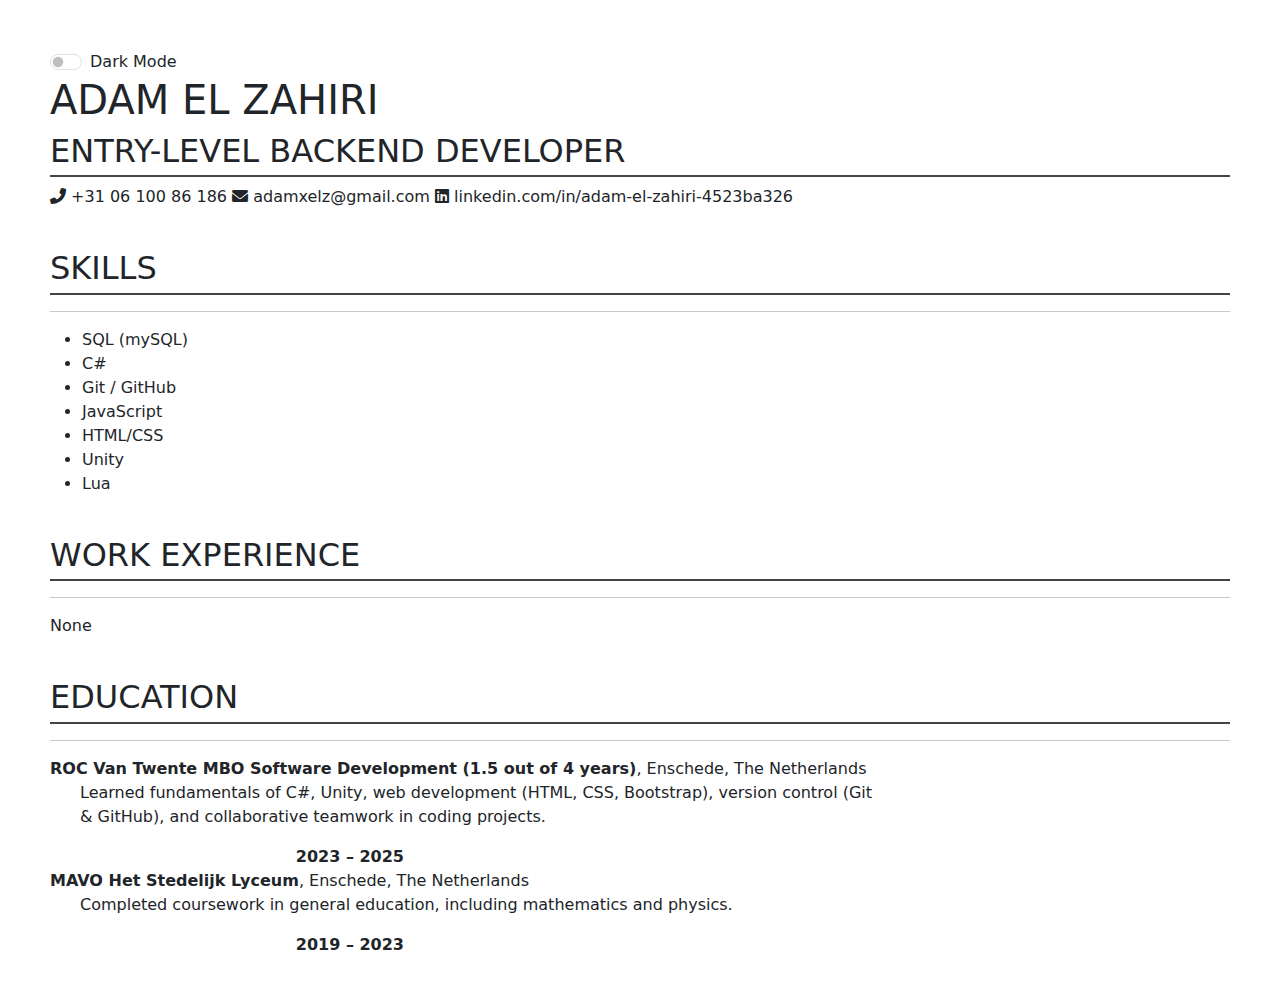
<file: HTML/resume.html>
<!DOCTYPE html>
<html lang="en">
<head>
    <!-- DOCUMENT INFORMATION -->
    <meta charset="UTF-8">
    <meta name="viewport" content="width=device-width, initial-scale=1.0">
    <link rel="stylesheet" type="text/css" href="../CSS/resume_style.css">
    <title>Adam El Zahiri Resume</title>

    <link rel="stylesheet" href="https://cdnjs.cloudflare.com/ajax/libs/font-awesome/6.0.0-beta3/css/all.min.css">
    <link href="https://cdn.jsdelivr.net/npm/bootstrap@5.3.2/dist/css/bootstrap.min.css" rel="stylesheet">

    <!-- FONTS -->
    <link href="https://fonts.googleapis.com/css2?family=National+Park:wght@200..800&family=Roboto:ital,wght@0,100..900;1,100..900&family=Special+Gothic+Condensed+One&display=swap" rel="stylesheet">
</head>
<body>
    <div class="form-check form-switch">
        <input class="form-check-input" type="checkbox" id="modeToggle">
        <label class="form-check-label" for="modeToggle">Dark Mode</label>
    </div>
      
    <div>
        <h1 class="BlueText">ADAM EL ZAHIRI</h1>
        <h2>ENTRY-LEVEL BACKEND DEVELOPER</h2>
        <p id="ContactInformation">
            <i class="fas fa-phone-alt"></i> +31 06 100 86 186
            <i class="fas fa-envelope"></i> adamxelz@gmail.com
            <i class="fab fa-linkedin"></i> linkedin.com/in/adam-el-zahiri-4523ba326
        </p>
    </div>
    &nbsp;
    <div>
        <h2 class="BlueText">SKILLS</h2>
        <hr>

        <ul>
            <li>SQL (mySQL)</li>
            <li>C#</li>
            <li>Git / GitHub</li>
            <li>JavaScript</li>
            <li>HTML/CSS</li>
            <li>Unity</li>
            <li>Lua</li>
        </ul>
    </div>
    &nbsp;
    <div>
        <h2 class="BlueText">WORK EXPERIENCE</h2>
        <hr>

        <p>None</p>
        <!-- <div class="ResumeEntry">
            <div class="description">
                <strong>BusinessName: </strong>Intern Backend Developer<br>
                <ul>
                    <li>Lorem ipsum dolor sit amet consectetur adipisicing elit. Excepturi, beatae numquam quidem commodi neque atque praesentium eveniet iusto ratione! Sapiente, in dolor consequuntur debitis nemo modi doloribus dicta natus cumque.</li>
                    <li>Lorem ipsum dolor sit amet consectetur, adipisicing elit. Amet repellat animi doloremque perferendis dolorem! Provident sapiente sequi, aspernatur quae iure voluptas nesciunt architecto.</li>
                    <li>Lorem ipsum dolor sit amet, consectetur adipisicing elit.</li>
                    <li>Lorem ipsum dolor sit amet consectetur adipisicing elit. Exercitationem iste natus iusto quis, magnam vero velit quaerat illo eaque nisi est.</li>
                </ul>
            </div>
            <div class="date">2025 – Current</div>
        </div> -->
    </div>

    &nbsp;
    <div>
        <h2 class="BlueText">EDUCATION</h2>
        <hr>
        
        <div class="ResumeEntry">
            <div class="description">
                <strong>ROC Van Twente MBO Software Development (1.5 out of 4 years)</strong>, Enschede, The Netherlands<br>
                <p>Learned fundamentals of C#, Unity, web development (HTML, CSS, Bootstrap), version control (Git & GitHub), and collaborative teamwork in coding projects.</p>
            </div>
            <div class="date">2023 – 2025</div>
        </div>
        <div class="ResumeEntry">
            <div class="description">
                <strong>MAVO Het Stedelijk Lyceum</strong>, Enschede, The Netherlands<br>
                <p>Completed coursework in general education, including mathematics and physics.</p>
            </div>
            <div class="date">2019 – 2023</div>
        </div>
    </div>

    <script>
        document.getElementById('modeToggle').addEventListener('change', function () {
          document.body.classList.toggle('bg-dark');
          document.body.classList.toggle('text-white');
        });
    </script>
</body>
</html>
</file>
<file: CSS/resume_style.css>
* {
    margin: 0;
    padding: 0;
}

body {
    padding: 50px;
    font-family: roboto, sans-serif;
    color: #444444;
    background-color: #f0f0f0;
}

h1 {
    font-size: 30px;
}

h2 {
    border-bottom: 2px solid #444444;
    padding-bottom: 5px;
    margin-top: 15px;
    margin-bottom: 15px;
}

h1, h2 {
    color: #00498d;
}

/* entry */
.entry {
    display: flex;
    justify-content: space-between;
    margin-bottom: 10px;
}

.description {
    width: 70%;
}

.date {
    width: 30%;
    text-align: right;
    font-weight: bold;
}

ul, .description p {
    padding-left: 30px;
}
</file>
<file: assets/css/main.css>
/**
* Template Name: iPortfolio
* Template URL: https://bootstrapmade.com/iportfolio-bootstrap-portfolio-websites-template/
* Updated: Jun 29 2024 with Bootstrap v5.3.3
* Author: BootstrapMade.com
* License: https://bootstrapmade.com/license/
*/

/*--------------------------------------------------------------
# Font & Color Variables
# Help: https://bootstrapmade.com/color-system/
--------------------------------------------------------------*/
/* Fonts */
:root {
  --default-font: "Roboto",  system-ui, -apple-system, "Segoe UI", Roboto, "Helvetica Neue", Arial, "Noto Sans", "Liberation Sans", sans-serif, "Apple Color Emoji", "Segoe UI Emoji", "Segoe UI Symbol", "Noto Color Emoji";
  --heading-font: "Raleway",  sans-serif;
  --nav-font: "Poppins",  sans-serif;
}

/* Global Colors - The following color variables are used throughout the website. Updating them here will change the color scheme of the entire website */
:root { 
  --background-color: #ffffff; /* Background color for the entire website, including individual sections */
  --default-color: #272829; /* Default color used for the majority of the text content across the entire website */
  --heading-color: #050d18; /* Color for headings, subheadings and title throughout the website */
  --accent-color: #149ddd; /* Accent color that represents your brand on the website. It's used for buttons, links, and other elements that need to stand out */
  --surface-color: #ffffff; /* The surface color is used as a background of boxed elements within sections, such as cards, icon boxes, or other elements that require a visual separation from the global background. */
  --contrast-color: #ffffff; /* Contrast color for text, ensuring readability against backgrounds of accent, heading, or default colors. */
}

/* Nav Menu Colors - The following color variables are used specifically for the navigation menu. They are separate from the global colors to allow for more customization options */
:root {
  --nav-color: #a8a9b4;  /* The default color of the main navmenu links */
  --nav-hover-color: #ffffff; /* Applied to main navmenu links when they are hovered over or active */
  --nav-mobile-background-color: #040b14; /* Used as the background color for mobile navigation menu */
  --nav-dropdown-background-color: #040b14; /* Used as the background color for dropdown items that appear when hovering over primary navigation items */
  --nav-dropdown-color: #a8a9b4; /* Used for navigation links of the dropdown items in the navigation menu. */
  --nav-dropdown-hover-color: #ffffff; /* Similar to --nav-hover-color, this color is applied to dropdown navigation links when they are hovered over. */
}

/* Color Presets - These classes override global colors when applied to any section or element, providing reuse of the sam color scheme. */

.light-background {
  --background-color: #f4fafd;
  --surface-color: #ffffff;
}

.dark-background {
  --background-color: #040b14;
  --default-color: #ffffff;
  --heading-color: #ffffff;
  --surface-color: #151f2b;
  --contrast-color: #ffffff;
}

/* Smooth scroll */
:root {
  scroll-behavior: smooth;
}

/*--------------------------------------------------------------
# General Styling & Shared Classes
--------------------------------------------------------------*/
body {
  color: var(--default-color);
  background-color: var(--background-color);
  font-family: var(--default-font);
}

a {
  color: var(--accent-color);
  text-decoration: none;
  transition: 0.3s;
}

a:hover {
  color: color-mix(in srgb, var(--accent-color), transparent 25%);
  text-decoration: none;
}

h1,
h2,
h3,
h4,
h5,
h6 {
  color: var(--heading-color);
  font-family: var(--heading-font);
}

/* PHP Email Form Messages
------------------------------*/
.php-email-form .error-message {
  display: none;
  background: #df1529;
  color: #ffffff;
  text-align: left;
  padding: 15px;
  margin-bottom: 24px;
  font-weight: 600;
}

.php-email-form .sent-message {
  display: none;
  color: #ffffff;
  background: #059652;
  text-align: center;
  padding: 15px;
  margin-bottom: 24px;
  font-weight: 600;
}

.php-email-form .loading {
  display: none;
  background: var(--surface-color);
  text-align: center;
  padding: 15px;
  margin-bottom: 24px;
}

.php-email-form .loading:before {
  content: "";
  display: inline-block;
  border-radius: 50%;
  width: 24px;
  height: 24px;
  margin: 0 10px -6px 0;
  border: 3px solid var(--accent-color);
  border-top-color: var(--surface-color);
  animation: php-email-form-loading 1s linear infinite;
}

@keyframes php-email-form-loading {
  0% {
    transform: rotate(0deg);
  }

  100% {
    transform: rotate(360deg);
  }
}

/*--------------------------------------------------------------
# Global Header
--------------------------------------------------------------*/
.header {
  color: var(--default-color);
  background-color: var(--background-color);
  position: fixed;
  top: 0;
  left: 0;
  bottom: 0;
  padding: 0 15px;
  width: 300px;
  transition: all ease-in-out 0.3s;
  overflow-y: auto;
  z-index: 997;
  border-right: 1px solid color-mix(in srgb, var(--default-color), transparent 90%);
}

.header .profile-img img {
  margin: 15px auto;
  display: block;
  width: 120px;
  border: 8px solid color-mix(in srgb, var(--default-color), transparent 85%);
}

.header .logo {
  line-height: 1;
  margin-bottom: 15px;
}

.header .logo img {
  max-height: 32px;
  margin-right: 8px;
}

.header .logo h1 {
  font-size: 24px;
  margin: 0;
  font-weight: 700;
  color: var(--heading-color);
}

.header .social-links {
  margin: 0 0 20px 0;
}

.header .social-links a {
  font-size: 16px;
  display: inline-flex;
  align-items: center;
  justify-content: center;
  background: color-mix(in srgb, var(--default-color), transparent 90%);
  color: var(--default-color);
  margin: 0 2px;
  border-radius: 50%;
  text-align: center;
  width: 40px;
  height: 40px;
  transition: 0.3s;
}

.header .social-links a:hover {
  color: var(--contrast-color);
  background: var(--accent-color);
}

@media (min-width: 1200px) {

  .header~main,
  .header~#footer {
    margin-left: 300px;
  }
}

@media (max-width: 1199px) {
  .header {
    left: -100%;
  }
}

.header.header-show {
  left: 0;
}

.header .header-toggle {
  color: var(--contrast-color);
  background-color: var(--accent-color);
  font-size: 22px;
  display: flex;
  align-items: center;
  justify-content: center;
  width: 40px;
  height: 40px;
  border-radius: 50%;
  cursor: pointer;
  position: fixed;
  top: 15px;
  right: 15px;
  z-index: 9999;
  transition: background-color 0.3s;
}

.header .header-toggle:hover {
  color: var(--contrast-color);
  background-color: color-mix(in srgb, var(--accent-color) 90%, white 15%);
}

/*--------------------------------------------------------------
# Navigation Menu
--------------------------------------------------------------*/
.mobile-nav-toggle {
  display: none;
}

.navmenu {
  padding: 0;
  z-index: 9997;
}

.navmenu ul {
  list-style: none;
  padding: 0 0 20px 0;
  margin: 0;
}

.navmenu a,
.navmenu a:focus {
  color: var(--nav-color);
  padding: 15px 10px;
  font-family: var(--nav-font);
  font-size: 16px;
  font-weight: 400;
  display: flex;
  align-items: center;
  white-space: nowrap;
  transition: 0.3s;
  width: 100%;
}

.navmenu a .navicon,
.navmenu a:focus .navicon {
  font-size: 20px;
  margin-right: 10px;
}

.navmenu a .toggle-dropdown,
.navmenu a:focus .toggle-dropdown {
  font-size: 12px;
  line-height: 0;
  margin-left: auto;
  width: 30px;
  height: 30px;
  display: flex;
  align-items: center;
  justify-content: center;
  border-radius: 50%;
  transition: 0.3s;
  flex-shrink: 0;
  background-color: color-mix(in srgb, var(--accent-color), transparent 90%);
}

.navmenu a .toggle-dropdown:hover,
.navmenu a:focus .toggle-dropdown:hover {
  background-color: var(--accent-color);
  color: var(--contrast-color);
}

.navmenu a:hover,
.navmenu .active,
.navmenu .active:focus {
  color: var(--nav-hover-color);
}

.navmenu a:hover .navicon,
.navmenu .active .navicon,
.navmenu .active:focus .navicon {
  color: var(--accent-color);
}

.navmenu .active .toggle-dropdown,
.navmenu .active:focus .toggle-dropdown {
  background-color: var(--accent-color);
  color: var(--contrast-color);
  transform: rotate(180deg);
}

.navmenu .dropdown {
  display: block;
}

.navmenu .dropdown a,
.navmenu .dropdown a:focus {
  color: --nav-dropdown-color;
}

.navmenu .dropdown a:hover,
.navmenu .dropdown .active,
.navmenu .dropdown .active:focus {
  color: var(--nav-dropdown-hover-color);
}

.navmenu .dropdown ul {
  position: static;
  display: none;
  z-index: 99;
  padding: 5px 10px;
  margin: 5px 10px;
  background-color: var(--nav-dropdown-background-color);
  border: 1px solid color-mix(in srgb, var(--default-color), transparent 90%);
  box-shadow: none;
  transition: all 0.5s ease-in-out;
}

.navmenu .dropdown ul ul {
  background-color: rgba(33, 37, 41, 0.1);
}

.navmenu .dropdown>.dropdown-active {
  display: block;
  background-color: rgba(33, 37, 41, 0.03);
}

/*--------------------------------------------------------------
# Global Footer
--------------------------------------------------------------*/
.footer {
  color: var(--default-color);
  background-color: var(--background-color);
  font-size: 14px;
  padding: 40px 0;
  position: relative;
  border-top: 1px solid color-mix(in srgb, var(--default-color), transparent 90%);
}

.footer .copyright p {
  margin-bottom: 0;
}

.footer .credits {
  margin-top: 4px;
  font-size: 13px;
  text-align: center;
}

/*--------------------------------------------------------------
# Preloader
--------------------------------------------------------------*/
#preloader {
  position: fixed;
  inset: 0;
  z-index: 999999;
  overflow: hidden;
  background: var(--background-color);
  transition: all 0.6s ease-out;
}

#preloader:before {
  content: "";
  position: fixed;
  top: calc(50% - 30px);
  left: calc(50% - 30px);
  border: 6px solid #ffffff;
  border-color: var(--accent-color) transparent var(--accent-color) transparent;
  border-radius: 50%;
  width: 60px;
  height: 60px;
  animation: animate-preloader 1.5s linear infinite;
}

@keyframes animate-preloader {
  0% {
    transform: rotate(0deg);
  }

  100% {
    transform: rotate(360deg);
  }
}

/*--------------------------------------------------------------
# Scroll Top Button
--------------------------------------------------------------*/
.scroll-top {
  position: fixed;
  visibility: hidden;
  opacity: 0;
  right: 15px;
  bottom: -15px;
  z-index: 99999;
  background-color: var(--accent-color);
  width: 44px;
  height: 44px;
  border-radius: 50px;
  transition: all 0.4s;
}

.scroll-top i {
  font-size: 24px;
  color: var(--contrast-color);
  line-height: 0;
}

.scroll-top:hover {
  background-color: color-mix(in srgb, var(--accent-color), transparent 20%);
  color: var(--contrast-color);
}

.scroll-top.active {
  visibility: visible;
  opacity: 1;
  bottom: 15px;
}

/*--------------------------------------------------------------
# Disable aos animation delay on mobile devices
--------------------------------------------------------------*/
@media screen and (max-width: 768px) {
  [data-aos-delay] {
    transition-delay: 0 !important;
  }
}

/*--------------------------------------------------------------
# Global Page Titles & Breadcrumbs
--------------------------------------------------------------*/
.page-title {
  color: var(--default-color);
  background-color: var(--background-color);
  padding: 25px 0;
  position: relative;
}

.page-title h1 {
  font-size: 24px;
  font-weight: 700;
}

.page-title .breadcrumbs ol {
  display: flex;
  flex-wrap: wrap;
  list-style: none;
  padding: 0;
  margin: 0;
  font-size: 14px;
  font-weight: 400;
}

.page-title .breadcrumbs ol li+li {
  padding-left: 10px;
}

.page-title .breadcrumbs ol li+li::before {
  content: "/";
  display: inline-block;
  padding-right: 10px;
  color: color-mix(in srgb, var(--default-color), transparent 70%);
}

/*--------------------------------------------------------------
# Global Sections
--------------------------------------------------------------*/
section,
.section {
  color: var(--default-color);
  background-color: var(--background-color);
  padding: 60px 0;
  overflow: clip;
}

/*--------------------------------------------------------------
# Global Section Titles
--------------------------------------------------------------*/
.section-title {
  padding-bottom: 60px;
  position: relative;
}

.section-title h2 {
  font-size: 32px;
  font-weight: 700;
  margin-bottom: 20px;
  padding-bottom: 20px;
  position: relative;
}

.section-title h2:after {
  content: "";
  position: absolute;
  display: block;
  width: 50px;
  height: 3px;
  background: var(--accent-color);
  left: 0;
  bottom: 0;
}

.section-title p {
  margin-bottom: 0;
}

/*--------------------------------------------------------------
# Hero Section
--------------------------------------------------------------*/
.hero {
  width: 100%;
  min-height: 100vh;
  position: relative;
  padding: 80px 0;
  display: flex;
  align-items: center;
  justify-content: center;
}

.hero img {
  position: absolute;
  inset: 0;
  display: block;
  width: 100%;
  height: 100%;
  object-fit: cover;
  z-index: 1;
}

.hero:before {
  content: "";
  background: color-mix(in srgb, var(--background-color), transparent 70%);
  position: absolute;
  inset: 0;
  z-index: 2;
}

.hero .container {
  position: relative;
  z-index: 3;
}

.hero h2 {
  margin: 0;
  font-size: 64px;
  font-weight: 700;
}

.hero p {
  margin: 5px 0 0 0;
  font-size: 26px;
}

.hero p span {
  letter-spacing: 1px;
  border-bottom: 2px solid var(--accent-color);
}

.hero .social-links {
  margin-top: 25px;
}

.hero .social-links a {
  font-size: 24px;
  display: inline-block;
  color: color-mix(in srgb, var(--default-color), transparent 50%);
  line-height: 1;
  margin-right: 20px;
  transition: 0.3s;
}

.hero .social-links a:hover {
  color: var(--accent-color);
}

@media (max-width: 768px) {
  .hero h2 {
    font-size: 32px;
  }

  .hero p {
    font-size: 20px;
  }
}

/*--------------------------------------------------------------
# About Section
--------------------------------------------------------------*/
.about .content h2 {
  font-weight: 700;
  font-size: 24px;
}

.about .content ul {
  list-style: none;
  padding: 0;
}

.about .content ul li {
  margin-bottom: 20px;
  display: flex;
  align-items: center;
}

.about .content ul strong {
  margin-right: 10px;
}

.about .content ul i {
  font-size: 16px;
  margin-right: 5px;
  color: var(--accent-color);
  line-height: 0;
}

/*--------------------------------------------------------------
# Stats Section
--------------------------------------------------------------*/
.stats .stats-item {
  padding: 30px;
  width: 100%;
}

.stats .stats-item i {
  color: var(--accent-color);
  display: block;
  font-size: 44px;
  float: left;
  line-height: 0;
}

.stats .stats-item .purecounter {
  color: var(--heading-color);
  font-size: 48px;
  line-height: 40px;
  display: block;
  font-weight: 700;
  margin-left: 60px;
}

.stats .stats-item p {
  color: color-mix(in srgb, var(--default-color), transparent 40%);
  padding: 15px 0 0 0;
  margin: 0 0 0 60px;
  font-family: var(--heading-font);
  font-size: 14px;
}

/*--------------------------------------------------------------
# Skills Section
--------------------------------------------------------------*/
.skills .progress {
  height: 60px;
  display: block;
  background: none;
  border-radius: 0;
}

.skills .progress .skill {
  color: var(--heading-color);
  padding: 0;
  margin: 0 0 6px 0;
  text-transform: uppercase;
  display: block;
  font-weight: 600;
  font-family: var(--heading-font);
}

.skills .progress .skill .val {
  float: right;
  font-style: normal;
}

.skills .progress-bar-wrap {
  background: color-mix(in srgb, var(--default-color), transparent 90%);
  height: 10px;
}

.skills .progress-bar {
  width: 1px;
  height: 10px;
  transition: 0.9s;
  background-color: var(--accent-color);
}

/*--------------------------------------------------------------
# Resume Section
--------------------------------------------------------------*/
.resume .resume-title {
  color: var(--heading-color);
  font-size: 26px;
  font-weight: 700;
  margin-top: 20px;
  margin-bottom: 20px;
}

.resume .resume-item {
  padding: 0 0 20px 20px;
  margin-top: -2px;
  border-left: 2px solid var(--accent-color);
  position: relative;
}

.resume .resume-item h4 {
  line-height: 18px;
  font-size: 18px;
  font-weight: 600;
  text-transform: uppercase;
  color: color-mix(in srgb, var(--default-color), transparent 20%);
  margin-bottom: 10px;
}

.resume .resume-item h5 {
  font-size: 16px;
  padding: 5px 15px;
  display: inline-block;
  font-weight: 600;
  margin-bottom: 10px;
}

.resume .resume-item ul {
  padding-left: 20px;
}

.resume .resume-item ul li {
  padding-bottom: 10px;
}

.resume .resume-item:last-child {
  padding-bottom: 0;
}

.resume .resume-item::before {
  content: "";
  position: absolute;
  width: 16px;
  height: 16px;
  border-radius: 50px;
  left: -9px;
  top: 0;
  background: var(--background-color);
  border: 2px solid var(--accent-color);
}

/*--------------------------------------------------------------
# Portfolio Section
--------------------------------------------------------------*/
.portfolio .portfolio-filters {
  padding: 0;
  margin: 0 auto 20px auto;
  list-style: none;
  text-align: center;
}

.portfolio .portfolio-filters li {
  cursor: pointer;
  display: inline-block;
  padding: 0;
  font-size: 14px;
  font-weight: 400;
  margin: 0 10px;
  line-height: 1;
  text-transform: uppercase;
  margin-bottom: 10px;
  transition: all 0.3s ease-in-out;
}

.portfolio .portfolio-filters li:hover,
.portfolio .portfolio-filters li.filter-active {
  color: var(--accent-color);
}

.portfolio .portfolio-filters li:first-child {
  margin-left: 0;
}

.portfolio .portfolio-filters li:last-child {
  margin-right: 0;
}

@media (max-width: 575px) {
  .portfolio .portfolio-filters li {
    font-size: 14px;
    margin: 0 5px;
  }
}

.portfolio .portfolio-content {
  position: relative;
  overflow: hidden;
}

.portfolio .portfolio-content img {
  transition: 0.3s;
}

.portfolio .portfolio-content .portfolio-info {
  opacity: 0;
  position: absolute;
  inset: 0;
  z-index: 3;
  transition: all ease-in-out 0.3s;
  background: rgba(0, 0, 0, 0.6);
  padding: 15px;
}

.portfolio .portfolio-content .portfolio-info h4 {
  font-size: 14px;
  padding: 5px 10px;
  font-weight: 400;
  color: #ffffff;
  display: inline-block;
  background-color: var(--accent-color);
}

.portfolio .portfolio-content .portfolio-info p {
  position: absolute;
  bottom: 10px;
  text-align: center;
  display: inline-block;
  left: 0;
  right: 0;
  font-size: 16px;
  font-weight: 600;
  color: rgba(255, 255, 255, 0.8);
}

.portfolio .portfolio-content .portfolio-info .preview-link,
.portfolio .portfolio-content .portfolio-info .details-link {
  position: absolute;
  left: calc(50% - 40px);
  font-size: 26px;
  top: calc(50% - 14px);
  color: #fff;
  transition: 0.3s;
  line-height: 1.2;
}

.portfolio .portfolio-content .portfolio-info .preview-link:hover,
.portfolio .portfolio-content .portfolio-info .details-link:hover {
  color: var(--accent-color);
}

.portfolio .portfolio-content .portfolio-info .details-link {
  left: 50%;
  font-size: 34px;
  line-height: 0;
}

.portfolio .portfolio-content:hover .portfolio-info {
  opacity: 1;
}

.portfolio .portfolio-content:hover img {
  transform: scale(1.1);
}

/*--------------------------------------------------------------
# Services Section
--------------------------------------------------------------*/
.services .service-item {
  position: relative;
}

.services .service-item .icon {
  background: var(--accent-color);
  display: flex;
  align-items: center;
  justify-content: center;
  width: 54px;
  height: 54px;
  border-radius: 50%;
  transition: 0.5s;
  border: 1px solid var(--accent-color);
  margin-right: 20px;
}

.services .service-item .icon i {
  color: var(--contrast-color);
  font-size: 24px;
  line-height: 0;
}

.services .service-item:hover .icon {
  background: var(--surface-color);
}

.services .service-item:hover .icon i {
  color: var(--accent-color);
}

.services .service-item .title {
  font-weight: 700;
  margin-bottom: 15px;
  font-size: 18px;
}

.services .service-item .title a {
  color: var(--heading-color);
}

.services .service-item .title a:hover {
  color: var(--accent-color);
}

.services .service-item .description {
  line-height: 24px;
  font-size: 14px;
}

/*--------------------------------------------------------------
# Testimonials Section
--------------------------------------------------------------*/
.testimonials .testimonials-carousel,
.testimonials .testimonials-slider {
  overflow: hidden;
}

.testimonials .testimonial-item {
  box-sizing: content-box;
  text-align: center;
  min-height: 320px;
}

.testimonials .testimonial-item .testimonial-img {
  width: 90px;
  border-radius: 50%;
  margin: 0 auto;
}

.testimonials .testimonial-item h3 {
  font-size: 18px;
  font-weight: bold;
  margin: 10px 0 5px 0;
}

.testimonials .testimonial-item h4 {
  font-size: 14px;
  color: color-mix(in srgb, var(--default-color), transparent 20%);
  margin: 0;
}

.testimonials .testimonial-item .quote-icon-left,
.testimonials .testimonial-item .quote-icon-right {
  color: color-mix(in srgb, var(--accent-color), transparent 40%);
  font-size: 26px;
  line-height: 0;
}

.testimonials .testimonial-item .quote-icon-left {
  display: inline-block;
  left: -5px;
  position: relative;
}

.testimonials .testimonial-item .quote-icon-right {
  display: inline-block;
  right: -5px;
  position: relative;
  top: 10px;
  transform: scale(-1, -1);
}

.testimonials .testimonial-item p {
  font-style: italic;
  margin: 0 15px 15px 15px;
  padding: 20px;
  background-color: var(--surface-color);
  position: relative;
  margin-bottom: 35px;
  border-radius: 6px;
  box-shadow: 0px 2px 15px rgba(0, 0, 0, 0.1);
}

.testimonials .testimonial-item p::after {
  content: "";
  width: 0;
  height: 0;
  border-top: 20px solid var(--surface-color);
  border-right: 20px solid transparent;
  border-left: 20px solid transparent;
  position: absolute;
  bottom: -20px;
  left: calc(50% - 20px);
}

.testimonials .swiper-wrapper {
  height: auto;
}

.testimonials .swiper-pagination {
  margin-top: 40px;
  position: relative;
}

.testimonials .swiper-pagination .swiper-pagination-bullet {
  width: 12px;
  height: 12px;
  background-color: var(--background-color);
  opacity: 1;
  border: 1px solid var(--accent-color);
}

.testimonials .swiper-pagination .swiper-pagination-bullet-active {
  background-color: var(--accent-color);
}

/*--------------------------------------------------------------
# Contact Section
--------------------------------------------------------------*/
.contact .info-wrap {
  background-color: var(--surface-color);
  box-shadow: 0px 0px 20px rgba(0, 0, 0, 0.1);
  padding: 30px;
}

@media (max-width: 575px) {
  .contact .info-wrap {
    padding: 20px;
  }
}

.contact .info-item {
  margin-bottom: 40px;
}

.contact .info-item i {
  font-size: 20px;
  color: var(--accent-color);
  background: color-mix(in srgb, var(--accent-color), transparent 92%);
  width: 44px;
  height: 44px;
  display: flex;
  justify-content: center;
  align-items: center;
  border-radius: 50px;
  transition: all 0.3s ease-in-out;
  margin-right: 15px;
}

.contact .info-item h3 {
  padding: 0;
  font-size: 18px;
  font-weight: 700;
  margin-bottom: 5px;
}

.contact .info-item p {
  padding: 0;
  margin-bottom: 0;
  font-size: 14px;
}

.contact .info-item:hover i {
  background: var(--accent-color);
  color: var(--contrast-color);
}

.contact .php-email-form {
  background-color: var(--surface-color);
  height: 100%;
  padding: 30px;
  box-shadow: 0px 0px 20px rgba(0, 0, 0, 0.1);
}

@media (max-width: 575px) {
  .contact .php-email-form {
    padding: 20px;
  }
}

.contact .php-email-form input[type=text],
.contact .php-email-form input[type=email],
.contact .php-email-form textarea {
  font-size: 14px;
  padding: 10px 15px;
  box-shadow: none;
  border-radius: 0;
  color: var(--default-color);
  background-color: var(--surface-color);
  border-color: color-mix(in srgb, var(--default-color), transparent 80%);
}

.contact .php-email-form input[type=text]:focus,
.contact .php-email-form input[type=email]:focus,
.contact .php-email-form textarea:focus {
  border-color: var(--accent-color);
}

.contact .php-email-form input[type=text]::placeholder,
.contact .php-email-form input[type=email]::placeholder,
.contact .php-email-form textarea::placeholder {
  color: color-mix(in srgb, var(--default-color), transparent 70%);
}

.contact .php-email-form button[type=submit] {
  color: var(--contrast-color);
  background: var(--accent-color);
  border: 0;
  padding: 10px 30px;
  transition: 0.4s;
  border-radius: 50px;
}

.contact .php-email-form button[type=submit]:hover {
  background: color-mix(in srgb, var(--accent-color), transparent 25%);
}

/*--------------------------------------------------------------
# Portfolio Details Section
--------------------------------------------------------------*/
.portfolio-details .portfolio-details-slider img {
  width: 100%;
}

.portfolio-details .portfolio-details-slider .swiper-pagination {
  margin-top: 20px;
  position: relative;
}

.portfolio-details .portfolio-details-slider .swiper-pagination .swiper-pagination-bullet {
  width: 12px;
  height: 12px;
  background-color: color-mix(in srgb, var(--default-color), transparent 85%);
  opacity: 1;
}

.portfolio-details .portfolio-details-slider .swiper-pagination .swiper-pagination-bullet-active {
  background-color: var(--accent-color);
}

.portfolio-details .portfolio-info {
  padding: 30px;
  box-shadow: 0px 0 30px rgba(0, 0, 0, 0.1);
}

.portfolio-details .portfolio-info h3 {
  font-size: 22px;
  font-weight: 700;
  margin-bottom: 20px;
  padding-bottom: 20px;
  border-bottom: 1px solid color-mix(in srgb, var(--default-color), transparent 85%);
}

.portfolio-details .portfolio-info ul {
  list-style: none;
  padding: 0;
  font-size: 15px;
}

.portfolio-details .portfolio-info ul li+li {
  margin-top: 10px;
}

.portfolio-details .portfolio-description {
  padding-top: 30px;
}

.portfolio-details .portfolio-description h2 {
  font-size: 26px;
  font-weight: 700;
  margin-bottom: 20px;
}

.portfolio-details .portfolio-description p {
  padding: 0;
  color: color-mix(in srgb, var(--default-color), transparent 30%);
}

/*--------------------------------------------------------------
# Service Details Section
--------------------------------------------------------------*/
.service-details .services-list {
  padding: 10px 30px;
  border: 1px solid color-mix(in srgb, var(--default-color), transparent 90%);
  margin-bottom: 20px;
}

.service-details .services-list a {
  display: block;
  line-height: 1;
  padding: 8px 0 8px 15px;
  border-left: 3px solid color-mix(in srgb, var(--default-color), transparent 70%);
  margin: 20px 0;
  color: color-mix(in srgb, var(--default-color), transparent 20%);
  transition: 0.3s;
}

.service-details .services-list a.active {
  color: var(--heading-color);
  font-weight: 700;
  border-color: var(--accent-color);
}

.service-details .services-list a:hover {
  border-color: var(--accent-color);
}

.service-details .services-img {
  margin-bottom: 20px;
}

.service-details h3 {
  font-size: 26px;
  font-weight: 700;
}

.service-details h4 {
  font-size: 20px;
  font-weight: 700;
}

.service-details p {
  font-size: 15px;
}

.service-details ul {
  list-style: none;
  padding: 0;
  font-size: 15px;
}

.service-details ul li {
  padding: 5px 0;
  display: flex;
  align-items: center;
}

.service-details ul i {
  font-size: 20px;
  margin-right: 8px;
  color: var(--accent-color);
}

/*--------------------------------------------------------------
# Starter Section Section
--------------------------------------------------------------*/
.starter-section {
  /* Add your styles here */
}
</file>
